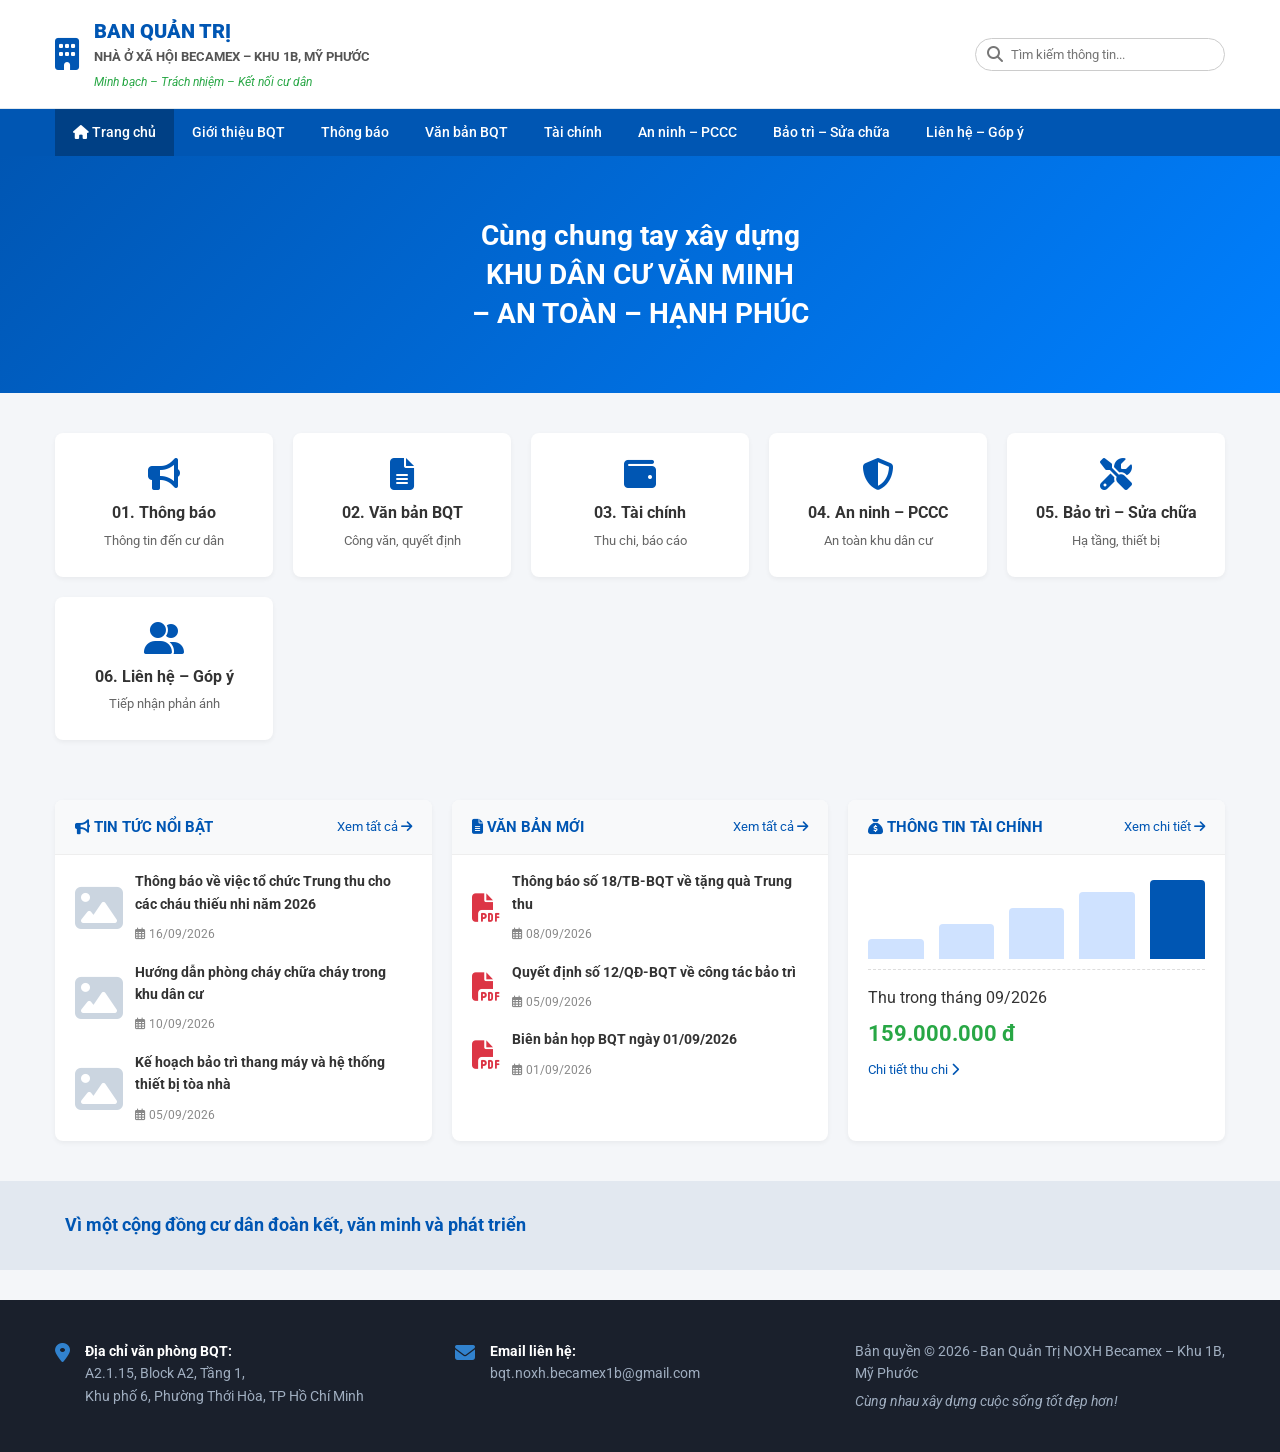
<file: New folder/BQT.html>
<!DOCTYPE html>
<html lang="vi">
<head>
  <meta charset="UTF-8">
  <meta name="viewport" content="width=device-width, initial-scale=1.0">
  <title>Ban Quản Trị - Nhà Ở Xã Hội Becamex - Khu 1B, Mỹ Phước</title>
  <link rel="stylesheet" href="https://cdnjs.cloudflare.com/ajax/libs/font-awesome/6.5.0/css/all.min.css">
  <link href="https://fonts.googleapis.com/css2?family=Roboto:wght@400;500;700;900&display=swap" rel="stylesheet">
  <style>
    /* CSS Cơ bản cho giao diện */
    * {
      box-sizing: border-box;
      margin: 0;
      padding: 0;
      font-family: 'Roboto', sans-serif;
    }
    body {
      background-color: #f4f6f9;
      color: #333;
      line-height: 1.6;
    }
    .container {
      width: 100%;
      max-width: 1200px;
      margin: 0 auto;
      padding: 0 15px;
    }
    /* Header */
    .header-top {
      background-color: #fff;
      padding: 15px 0;
      border-bottom: 1px solid #e1e8ed;
    }
    .header-top-inner {
      display: flex;
      justify-content: space-between;
      align-items: center;
    }
    .logo {
      display: flex;
      align-items: center;
      gap: 15px;
    }
    .logo-img {
      width: 50px;
      height: 50px;
    }
    .logo-text h1 {
      font-size: 20px;
      color: #0056b3;
      font-weight: 900;
    }
    .logo-text p {
      font-size: 13px;
      font-weight: 700;
      color: #555;
    }
    .slogan {
      font-size: 12px;
      color: #28a745;
      font-style: italic;
    }
    .search-box {
      position: relative;
    }
    .search-box input {
      padding: 8px 15px 8px 35px;
      border: 1px solid #ccc;
      border-radius: 20px;
      outline: none;
      width: 250px;
    }
    .search-box i {
      position: absolute;
      left: 12px;
      top: 50%;
      transform: translateY(-50%);
      color: #777;
    }
    /* Navigation */
    .main-nav {
      background-color: #0056b3;
    }
    .nav-menu {
      display: flex;
      list-style: none;
      flex-wrap: wrap;
    }
    .nav-menu li a {
      display: block;
      color: #fff;
      padding: 12px 18px;
      text-decoration: none;
      font-size: 14px;
      font-weight: 500;
      transition: background 0.3s;
    }
    .nav-menu li a:hover, .nav-menu li a.active {
      background-color: #004085;
    }
    /* Hero Section */
    .hero {
      position: relative;
      background: linear-gradient(135deg, #0056b3, #0080ff);
      color: #fff;
      padding: 60px 0;
      text-align: center;
    }
    .hero-content h2 {
      font-size: 28px;
      line-height: 1.4;
    }
    /* Services */
    .services {
      padding: 40px 0;
    }
    .service-grid {
      display: grid;
      grid-template-columns: repeat(auto-fit, minmax(180px, 1fr));
      gap: 20px;
    }
    .service-card {
      background: #fff;
      padding: 25px 15px;
      text-align: center;
      border-radius: 8px;
      box-shadow: 0 2px 5px rgba(0,0,0,0.05);
      transition: transform 0.3s;
    }
    .service-card:hover {
      transform: translateY(-5px);
    }
    .service-card i {
      font-size: 32px;
      color: #0056b3;
      margin-bottom: 10px;
    }
    .service-card h3 {
      font-size: 16px;
      margin-bottom: 5px;
    }
    .service-card p {
      font-size: 13px;
      color: #666;
    }
    /* Content Section */
    .content {
      padding: 20px 0 40px;
    }
    .content-grid {
      display: grid;
      grid-template-columns: repeat(auto-fit, minmax(350px, 1fr));
      gap: 20px;
    }
    .content-box {
      background: #fff;
      border-radius: 8px;
      box-shadow: 0 2px 5px rgba(0,0,0,0.05);
      overflow: hidden;
    }
    .box-header {
      display: flex;
      justify-content: space-between;
      align-items: center;
      padding: 15px 20px;
      border-bottom: 1px solid #eee;
      background-color: #f8f9fa;
    }
    .box-header h3 {
      font-size: 15px;
      color: #0056b3;
    }
    .view-all {
      font-size: 13px;
      color: #0056b3;
      text-decoration: none;
    }
    .box-body {
      padding: 15px 20px;
    }
    .news-item, .doc-item {
      display: flex;
      gap: 12px;
      margin-bottom: 15px;
      align-items: center;
    }
    .news-item:last-child, .doc-item:last-child {
      margin-bottom: 0;
    }
    .news-item img {
      width: 60px;
      height: 60px;
      object-fit: cover;
      border-radius: 4px;
    }
    .news-info h4, .doc-info h4 {
      font-size: 14px;
      margin-bottom: 5px;
      color: #333;
    }
    .news-info span, .doc-info span {
      font-size: 12px;
      color: #888;
    }
    .pdf-icon {
      font-size: 28px;
      color: #dc3545;
    }
    /* Finance Box */
    .finance-chart {
      display: flex;
      align-items: flex-end;
      gap: 15px;
      height: 100px;
      padding: 10px 0;
      border-bottom: 1px dashed #ddd;
      margin-bottom: 15px;
    }
    .bar {
      flex: 1;
      background-color: #cfe2ff;
      border-radius: 4px 4px 0 0;
    }
    .bar.highlight {
      background-color: #0056b3;
    }
    .finance-info h2 {
      color: #28a745;
      font-size: 22px;
      margin: 5px 0;
    }
    .detail-link {
      font-size: 13px;
      color: #0056b3;
      text-decoration: none;
    }
    /* Banner */
    .banner {
      background-color: #e2e8f0;
      padding: 30px 0;
      margin-bottom: 30px;
    }
    .banner-inner {
      display: flex;
      justify-content: space-between;
      align-items: center;
    }
    .banner-left {
      font-size: 18px;
      font-weight: 700;
      color: #0056b3;
      display: flex;
      align-items: center;
      gap: 10px;
    }
    /* Footer */
    .footer {
      background-color: #1a202c;
      color: #a0aec0;
      padding: 40px 0;
      font-size: 14px;
    }
    .footer-inner {
      display: grid;
      grid-template-columns: repeat(auto-fit, minmax(250px, 1fr));
      gap: 30px;
    }
    .footer-col {
      display: flex;
      gap: 15px;
    }
    .footer-col i {
      font-size: 20px;
      color: #3182ce;
      margin-top: 3px;
    }
    .footer-col strong {
      color: #fff;
    }
    .footer-right {
      flex-direction: column;
      gap: 5px;
    }
  </style>
</head>
<body>
  <!-- Header -->
  <header class="header">
    <div class="header-top">
      <div class="container header-top-inner">
        <div class="logo">
          <i class="fas fa-building fa-2x" style="color: #0056b3;"></i>
          <div class="logo-text">
            <h1>BAN QUẢN TRỊ</h1>
            <p>NHÀ Ở XÃ HỘI BECAMEX – KHU 1B, MỸ PHƯỚC</p>
            <span class="slogan">Minh bạch – Trách nhiệm – Kết nối cư dân</span>
          </div>
        </div>
        <div class="search-box">
          <i class="fas fa-search"></i>
          <input type="text" placeholder="Tìm kiếm thông tin...">
        </div>
      </div>
    </div>

    <!-- Navigation -->
    <nav class="main-nav">
      <div class="container">
        <ul class="nav-menu">
          <li><a href="#" class="active"><i class="fas fa-home"></i> Trang chủ</a></li>
          <li><a href="#">Giới thiệu BQT</a></li>
          <li><a href="#">Thông báo</a></li>
          <li><a href="#">Văn bản BQT</a></li>
          <li><a href="#">Tài chính</a></li>
          <li><a href="#">An ninh – PCCC</a></li>
          <li><a href="#">Bảo trì – Sửa chữa</a></li>
          <li><a href="#">Liên hệ – Góp ý</a></li>
        </ul>
      </div>
    </nav>
  </header>

  <!-- Hero Section -->
  <section class="hero">
    <div class="container hero-content">
      <h2>Cùng chung tay xây dựng<br><strong>KHU DÂN CƯ VĂN MINH<br>– AN TOÀN – HẠNH PHÚC</strong></h2>
    </div>
  </section>

  <!-- Service Cards -->
  <section class="services">
    <div class="container">
      <div class="service-grid">
        <div class="service-card">
          <i class="fas fa-bullhorn"></i>
          <h3>01. Thông báo</h3>
          <p>Thông tin đến cư dân</p>
        </div>
        <div class="service-card">
          <i class="fas fa-file-alt"></i>
          <h3>02. Văn bản BQT</h3>
          <p>Công văn, quyết định</p>
        </div>
        <div class="service-card">
          <i class="fas fa-wallet"></i>
          <h3>03. Tài chính</h3>
          <p>Thu chi, báo cáo</p>
        </div>
        <div class="service-card">
          <i class="fas fa-shield-alt"></i>
          <h3>04. An ninh – PCCC</h3>
          <p>An toàn khu dân cư</p>
        </div>
        <div class="service-card">
          <i class="fas fa-tools"></i>
          <h3>05. Bảo trì – Sửa chữa</h3>
          <p>Hạ tầng, thiết bị</p>
        </div>
        <div class="service-card">
          <i class="fas fa-user-friends"></i>
          <h3>06. Liên hệ – Góp ý</h3>
          <p>Tiếp nhận phản ánh</p>
        </div>
      </div>
    </div>
  </section>

  <!-- Content Section -->
  <section class="content">
    <div class="container">
      <div class="content-grid">
        <!-- Tin tức nổi bật -->
        <div class="content-box news-box">
          <div class="box-header">
            <h3><i class="fas fa-bullhorn"></i> TIN TỨC NỔI BẬT</h3>
            <a href="#" class="view-all">Xem tất cả <i class="fas fa-arrow-right"></i></a>
          </div>
          <div class="box-body">
            <div class="news-item">
              <i class="fas fa-image fa-3x" style="color: #cbd5e0;"></i>
              <div class="news-info">
                <h4>Thông báo về việc tổ chức Trung thu cho các cháu thiếu nhi năm 2026</h4>
                <span><i class="far fa-calendar-alt"></i> 16/09/2026</span>
              </div>
            </div>
            <div class="news-item">
              <i class="fas fa-image fa-3x" style="color: #cbd5e0;"></i>
              <div class="news-info">
                <h4>Hướng dẫn phòng cháy chữa cháy trong khu dân cư</h4>
                <span><i class="far fa-calendar-alt"></i> 10/09/2026</span>
              </div>
            </div>
            <div class="news-item">
              <i class="fas fa-image fa-3x" style="color: #cbd5e0;"></i>
              <div class="news-info">
                <h4>Kế hoạch bảo trì thang máy và hệ thống thiết bị tòa nhà</h4>
                <span><i class="far fa-calendar-alt"></i> 05/09/2026</span>
              </div>
            </div>
          </div>
        </div>

        <!-- Văn bản mới -->
        <div class="content-box docs-box">
          <div class="box-header">
            <h3><i class="fas fa-file-alt"></i> VĂN BẢN MỚI</h3>
            <a href="#" class="view-all">Xem tất cả <i class="fas fa-arrow-right"></i></a>
          </div>
          <div class="box-body">
            <div class="doc-item">
              <i class="fas fa-file-pdf pdf-icon"></i>
              <div class="doc-info">
                <h4>Thông báo số 18/TB-BQT về tặng quà Trung thu</h4>
                <span><i class="far fa-calendar-alt"></i> 08/09/2026</span>
              </div>
            </div>
            <div class="doc-item">
              <i class="fas fa-file-pdf pdf-icon"></i>
              <div class="doc-info">
                <h4>Quyết định số 12/QĐ-BQT về công tác bảo trì</h4>
                <span><i class="far fa-calendar-alt"></i> 05/09/2026</span>
              </div>
            </div>
            <div class="doc-item">
              <i class="fas fa-file-pdf pdf-icon"></i>
              <div class="doc-info">
                <h4>Biên bản họp BQT ngày 01/09/2026</h4>
                <span><i class="far fa-calendar-alt"></i> 01/09/2026</span>
              </div>
            </div>
          </div>
        </div>

        <!-- Thông tin tài chính -->
        <div class="content-box finance-box">
          <div class="box-header">
            <h3><i class="fas fa-sack-dollar"></i> THÔNG TIN TÀI CHÍNH</h3>
            <a href="#" class="view-all">Xem chi tiết <i class="fas fa-arrow-right"></i></a>
          </div>
          <div class="box-body">
            <div class="finance-chart">
              <div class="bar" style="height: 25%"></div>
              <div class="bar" style="height: 45%"></div>
              <div class="bar" style="height: 65%"></div>
              <div class="bar" style="height: 85%"></div>
              <div class="bar highlight" style="height: 100%"></div>
            </div>
            <div class="finance-info">
              <p>Thu trong tháng 09/2026</p>
              <h2>159.000.000 đ</h2>
              <a href="#" class="detail-link">Chi tiết thu chi <i class="fas fa-chevron-right"></i></a>
            </div>
          </div>
        </div>
      </div>
    </div>
  </section>

  <!-- Banner -->
  <section class="banner">
    <div class="container banner-inner">
      <div class="banner-left">
        <i class="fas fa-shield-check"></i>
        <span>Vì một cộng đồng cư dân đoàn kết, văn minh và phát triển</span>
      </div>
    </div>
  </section>

  <!-- Footer -->
  <footer class="footer">
    <div class="container footer-inner">
      <div class="footer-col">
        <i class="fas fa-map-marker-alt"></i>
        <div>
          <strong>Địa chỉ văn phòng BQT:</strong>
          <p>A2.1.15, Block A2, Tầng 1,<br>Khu phố 6, Phường Thới Hòa, TP Hồ Chí Minh</p>
        </div>
      </div>
      <div class="footer-col">
        <i class="fas fa-envelope"></i>
        <div>
          <strong>Email liên hệ:</strong>
          <p>bqt.noxh.becamex1b@gmail.com</p>
        </div>
      </div>
      <div class="footer-col footer-right">
        <p>Bản quyền © 2026 - Ban Quản Trị NOXH Becamex – Khu 1B, Mỹ Phước</p>
        <p><em>Cùng nhau xây dựng cuộc sống tốt đẹp hơn!</em></p>
      </div>
    </div>
  </footer>
</body>
</html>
</file>
